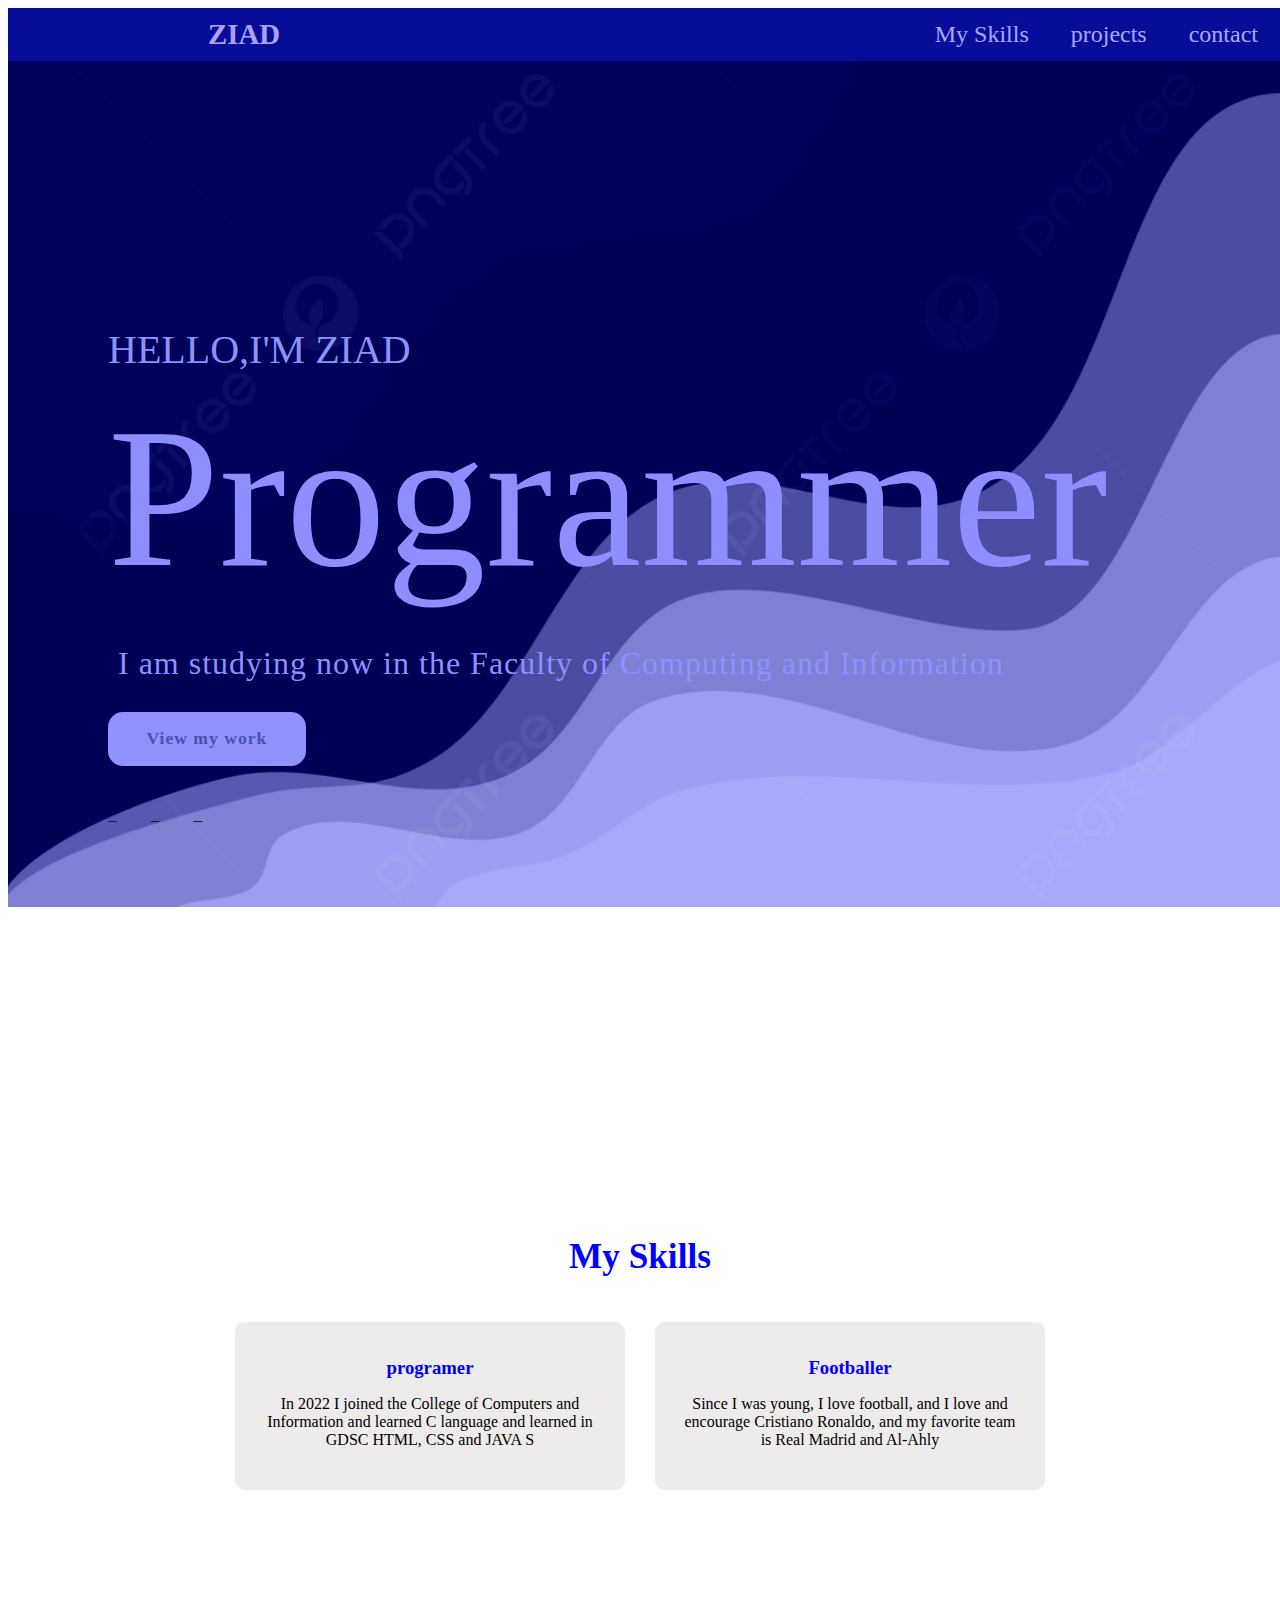
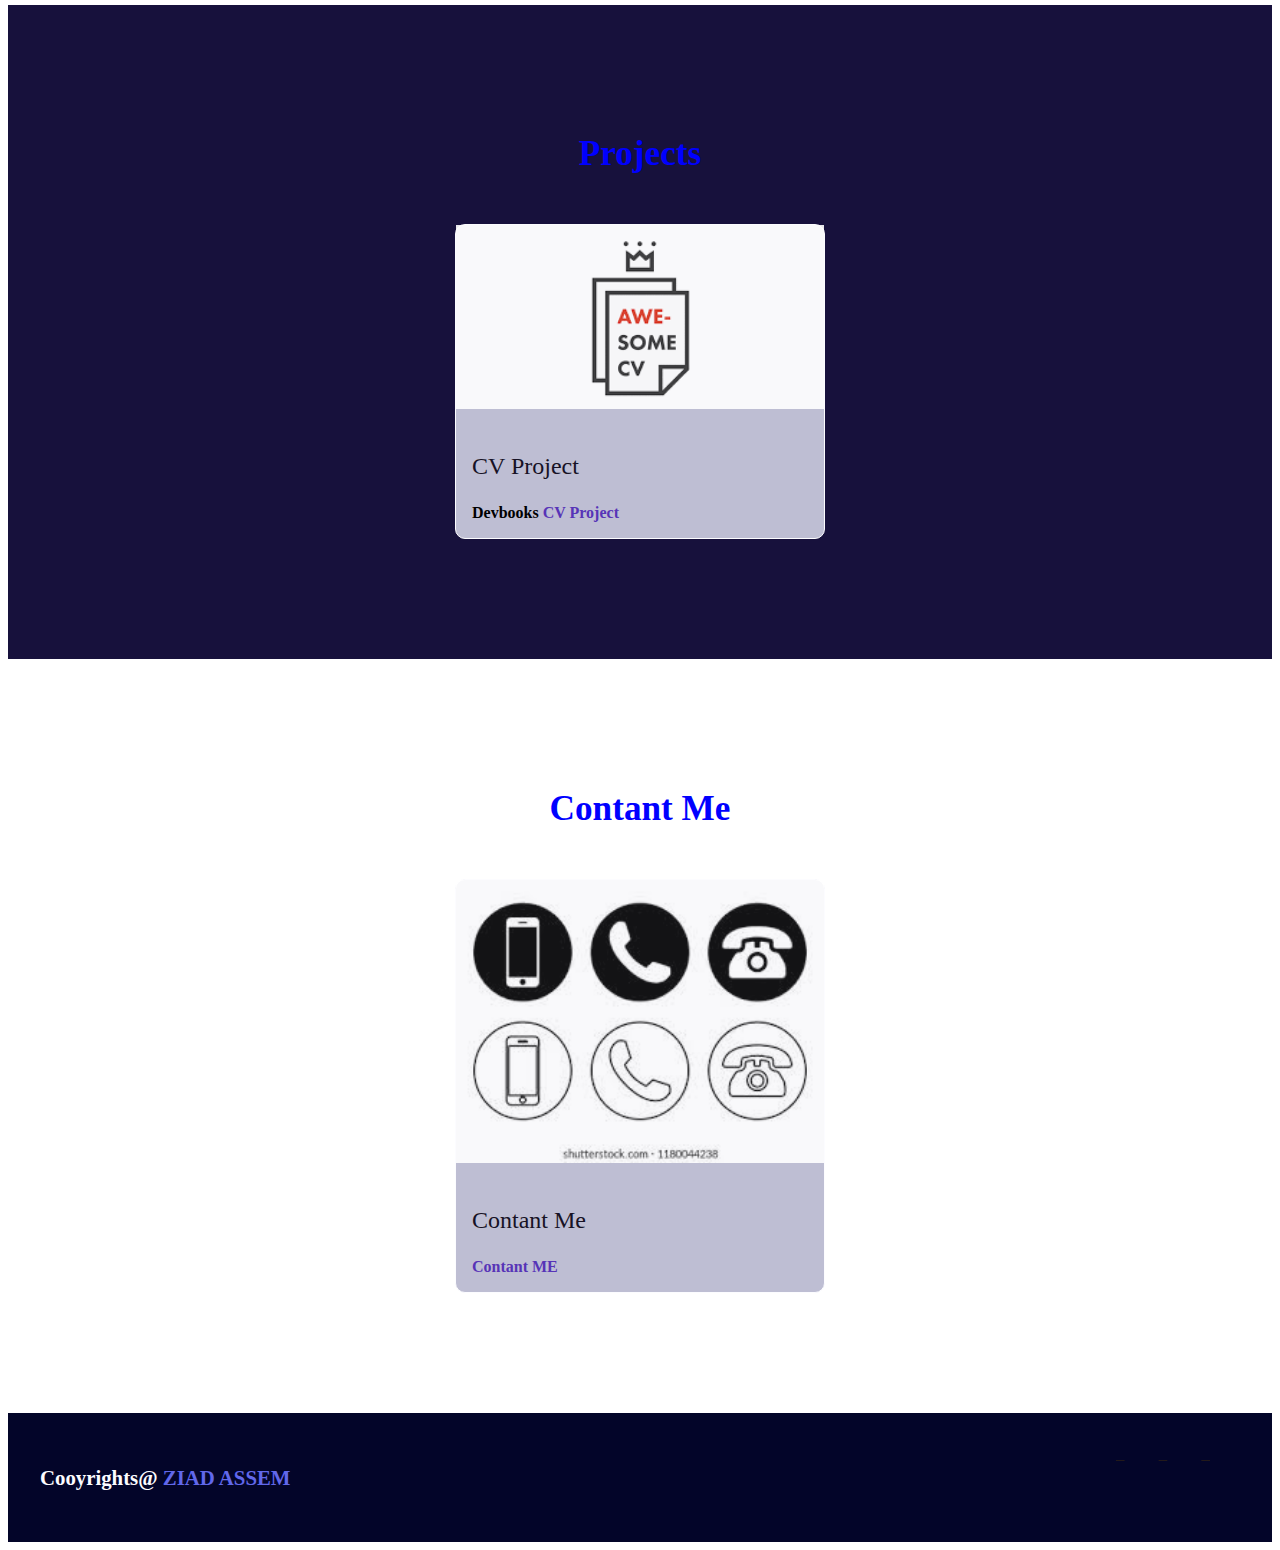
<file: index.html>
<!DOCTYPE html>
<html lang="en">
<head>
  <meta charset="UTF-8">
  <meta http-equiv="X-UA-Compatible" content="IE=edge">
  <meta name="viewport" content="width=device-width, initial-scale=1.0">
  <link rel="stylesheet" href="https://cdnjs.cloudflare.com/ajax/libs/font-awesome/5.15.4/css/all.min.css">
  <link rel="stylesheet" href="style.css">
  <title>Ziad Assem</title>
</head>
<body>
   

  <header>
    <a href="#" class="logo">ZIAD</a>
    <nav class="navigation">
      <a href="#My Skills">My Skills</a>
      <a href="#projects">projects</a>
      <a href="#contact">contact</a>
      <a href="#logen"></a>
    </nav>
  </header>
<section class="main">
  <div>
    <h2>HELLO,I'M ZIAD<br><span>Programmer</span></h2>
    <h3> I am studying now in the Faculty of Computing  and Information</h3> 
    
    <a href="#projects" class="main-btn">View my work</a>
  <div class="social-icons">
  <a href="#"><i class="fa-solid fa-phone"></i></a> 
  <a href="#"><i class="fa-brands fa-instagram"></i></a> 
  <a href="#"><i class="fa-brands fa-whatsapp"></i></a>     
  </div>
  </div>
</section>
 <section class="cards" id="My Skills">
  <h2 class="title">My Skills</h2>
  <div class="content">
    <div class="card">
      <div class="icon">
        <i class="fa-solid fa-binary-lock"></i>

      </div>
      <div class="info">
        <h3>programer</h3>
        <p>In 2022 I joined the College of Computers and Information and learned C language and learned in GDSC HTML, CSS and JAVA S</p>
      </div>
    </div>
    <div class="card">
      <div class="icon">
        <i class="fa-solid fa-binary-lock"></i>

      </div>
      <div class="info">
        <h3>Footballer</h3>
        <p>Since I was young, I love football, and I love and encourage Cristiano Ronaldo, and my favorite team is Real Madrid and Al-Ahly</p>
      </div>
    </div>

  </div>

 </section>

 <section class="projects" id="projects">
<h2 class="title">Projects</h2>
<div class="content">
  <div class="project-card">
    <div class="project-image">
      <img src="imag.png">

    </div>
    <div class="project-info">
      <p class="Project-category" >CV Project</p>
      <strong class="project-titel">
         <span>Devbooks</span>
         <a href="https://221018028.github.io/ytu/" class="More-Details">CV Project</a>
      </strong>
    </div>
  </div>
</div>
 </section>


 <section class="contact" id="contact">
  <h2 class="title">Contant Me</h2>
  <div class="content">
    <div class="project-card">
      <div class="project-image">
        <img src="images.jpeg">
  
      </div>
      <div class="project-info">
        <p class="Project-category" >Contant Me</p>
        <strong class="project-titel">
           <span></span>
           <a href="E:\HTML,CSS,JS\css\indix.html" class="More-Details">Contant ME</a>
        </strong>
      </div>
    </div>
  </div>
   </section>

<footer class="footer">
   <p class="footer-title">Cooyrights@ <span> ZIAD ASSEM </span> </p>
   <div class="social-icons">
    <a href="#"><i class="fa-solid fa-phone"></i></a> 
    <a href="#"><i class="fa-brands fa-instagram"></i></a> 
    <a href="#"><i class="fa-brands fa-whatsapp"></i></a>     
    </div>
</footer>
</body>
</html>
</file>
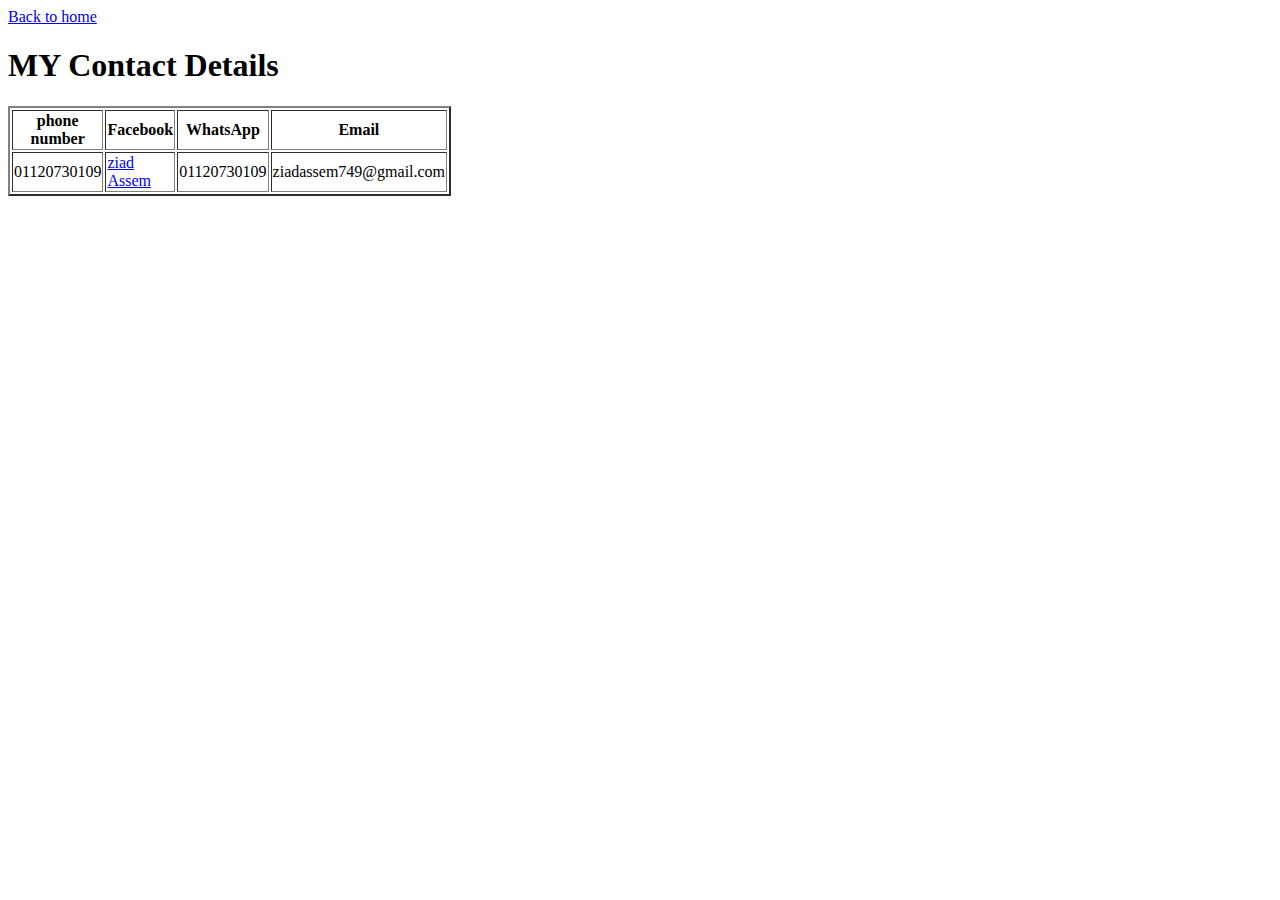
<file: indix.html>
<!DOCTYPE html>
<html><head></head><body>
    <a href="E:\HTML,CSS,JS\css\index.html">Back to home</a>
    <h1>MY Contact Details</h1>

    <table border="2" align="leftr" width="5%">
        <tbody><tr>
            <th>phone number</th>
            <th>Facebook</th>
            <th>WhatsApp</th>
            <th>Email</th>
        </tr>
        <tr>
            <td>01120730109</td>
            <td><a href="https://www.facebook.com/profile.php?id=100025482039112&amp;mibextid=ZbWKwL">ziad Assem</a></td>
            <td>01120730109</td>
            <td>ziadassem749@gmail.com</td>
        </tr>
    </tbody></table>
 

</body>
</html>
</file>
<file: style.css>
<style>
@import url('https://fonts.googleapis.com/css2?family=Poppins:ital,wght@0,100;0,200;0,300;0,400;0,500;0,600;0,700;0,800;0,900;1,100;1,200;1,300;1,400;1,500;1,600;1,700;1,800;1,900&display=swap');
</style>
*{
    font-family: 'Poppins', sans-serif;
    margin: 0;
    padding: 0;
    box-sizing: border-box;
    scroll-behavior: smooth;
}

header{
    background-color: #080d99; 
    width: 85%;
    position: fixed;
    z-index:999 ;
    display: flex;
    justify-content: space-between;
    align-items: center;
    padding: 10px 200px ;
    

}
.logo{
    text-decoration: none;
    color: rgb(171, 162, 255);
    text-transform: uppercase;
    font-weight: 700;
    font-size: 1.8em;


}
.navigation a{
    color: rgb(168, 168, 255);
    text-decoration: none;
    font-size: 1.5em;
    font-weight: 500;
    padding-left: 38px;
}
.navigation a:hover{

    color: rgb(39, 39, 50);
}
section{
    padding: 100px;
}
.main{
    width: 100%;
    min-height: 100vh;
    display: flex;
    align-items: center;
    background: url(pngtree-modern-simple-elegant-dark-blue-landing-page-website-background-picture-image_1454711.jpg)no-repeat;
    background-size: cover;
    background-position:center ;
    background-attachment: fixed;
}
.main h2{
    color: #8d92f9;
    font-size: 2.5em;
    font-weight: 500;
}
.main h2 span{
    display:inline-block;
    margin-top: 10px;
    color: rgb(142, 142, 255);
    font-size: 5em;
    font-weight:300 ;
}
.main h3{
    color: rgb(143, 143, 255);
    font-size: 2em;
    font-weight:200;
    letter-spacing: 1px;
    margin: 10px;
    margin-bottom: 30px;
}
.main-btn{
    color: rgb(75, 81, 169);
    background-color: rgb(146, 146, 255);
    text-decoration: none;
    font-size: 1.1em;
    font-weight: 600;
    display: inline-block;
    padding: 0.9375em 2.1875em;
    letter-spacing: 1px;
    border-radius: 15px;
    margin-bottom: 40px;
    transition: 1s ease;

}
.main-btn:hover {
    background-color: rgb(79, 79, 252);
    transform: scale(1.1);

}
.social-icons a {
    color: #231a1a;
    font-size: 0.7em;
    padding-right: 30px;
}
.title {
    display: flex;
    justify-content: center;
    color:rgb(0, 0, 255) ;
    font-size: 2.2em;
    font-weight: 800;
    margin-bottom: 30px;

}
.content{
    display: flex;
    justify-content: center;
    flex-direction: row;
    flex-wrap: wrap;

}
.card {
    background-color: rgb(238, 235, 235);
    width: 21.25em;
    box-shadow: 0 5px 25px rgpa(1 1 1/15%);
    border-radius: 10px;
    padding: 25px;
    margin: 15px;
    
}
.card:hover{
    transform: scale(1.1);
    transition: 1s ease;

}
.icon:hover{
    color: rgb(54, 54, 226);
    font-size: 8em;
    text-align: center;
}
.info{
    text-align: center;
    
}
.info h3{
    color: blue;
    font-size: 1.2;
    font-weight: 700;
    margin: 10px;

}
.projects {
    background-color: #17113c;

}
.projects .content{
    margin-top:30px ;

}
.project-card{
    background-color: #bebed3;
    border: 1px solid #fcfcff;
    min-height: 14em;
    width: 23em;
    border-radius: 10px;
    margin: 20px;
    transition: 1s ease;


}
.project-card:hover{
    transform: scale(1.1);
}
.project-card .project-image{

    opacity: 0.9;
}
.project-image img{
    width: 100%;

}
.project-info{
    padding: 1em;
}
.Project-category {
    font-size: 1.5em;
    color: #171225;
}
.projects-title{
    display: flex;
    justify-content: space-between;
    text-transform: uppercase;
    font-weight: 800;
    margin-top: 50px;

}
.More-Details {
    text-decoration: none; 
    color: #5734b7;
   
}
.More-Details:hover{
    color: #111442;
}



















.footer{
    background-color: #030529;
    color: #fcfcff;
    padding: 2em;
    display: flex;
    justify-content: space-between;
}
.footer-title{
    font-size: 1.3em;
    font-weight: 600;

} 
.footer-title span{
    color: #6168eb;
    
}
</file>
